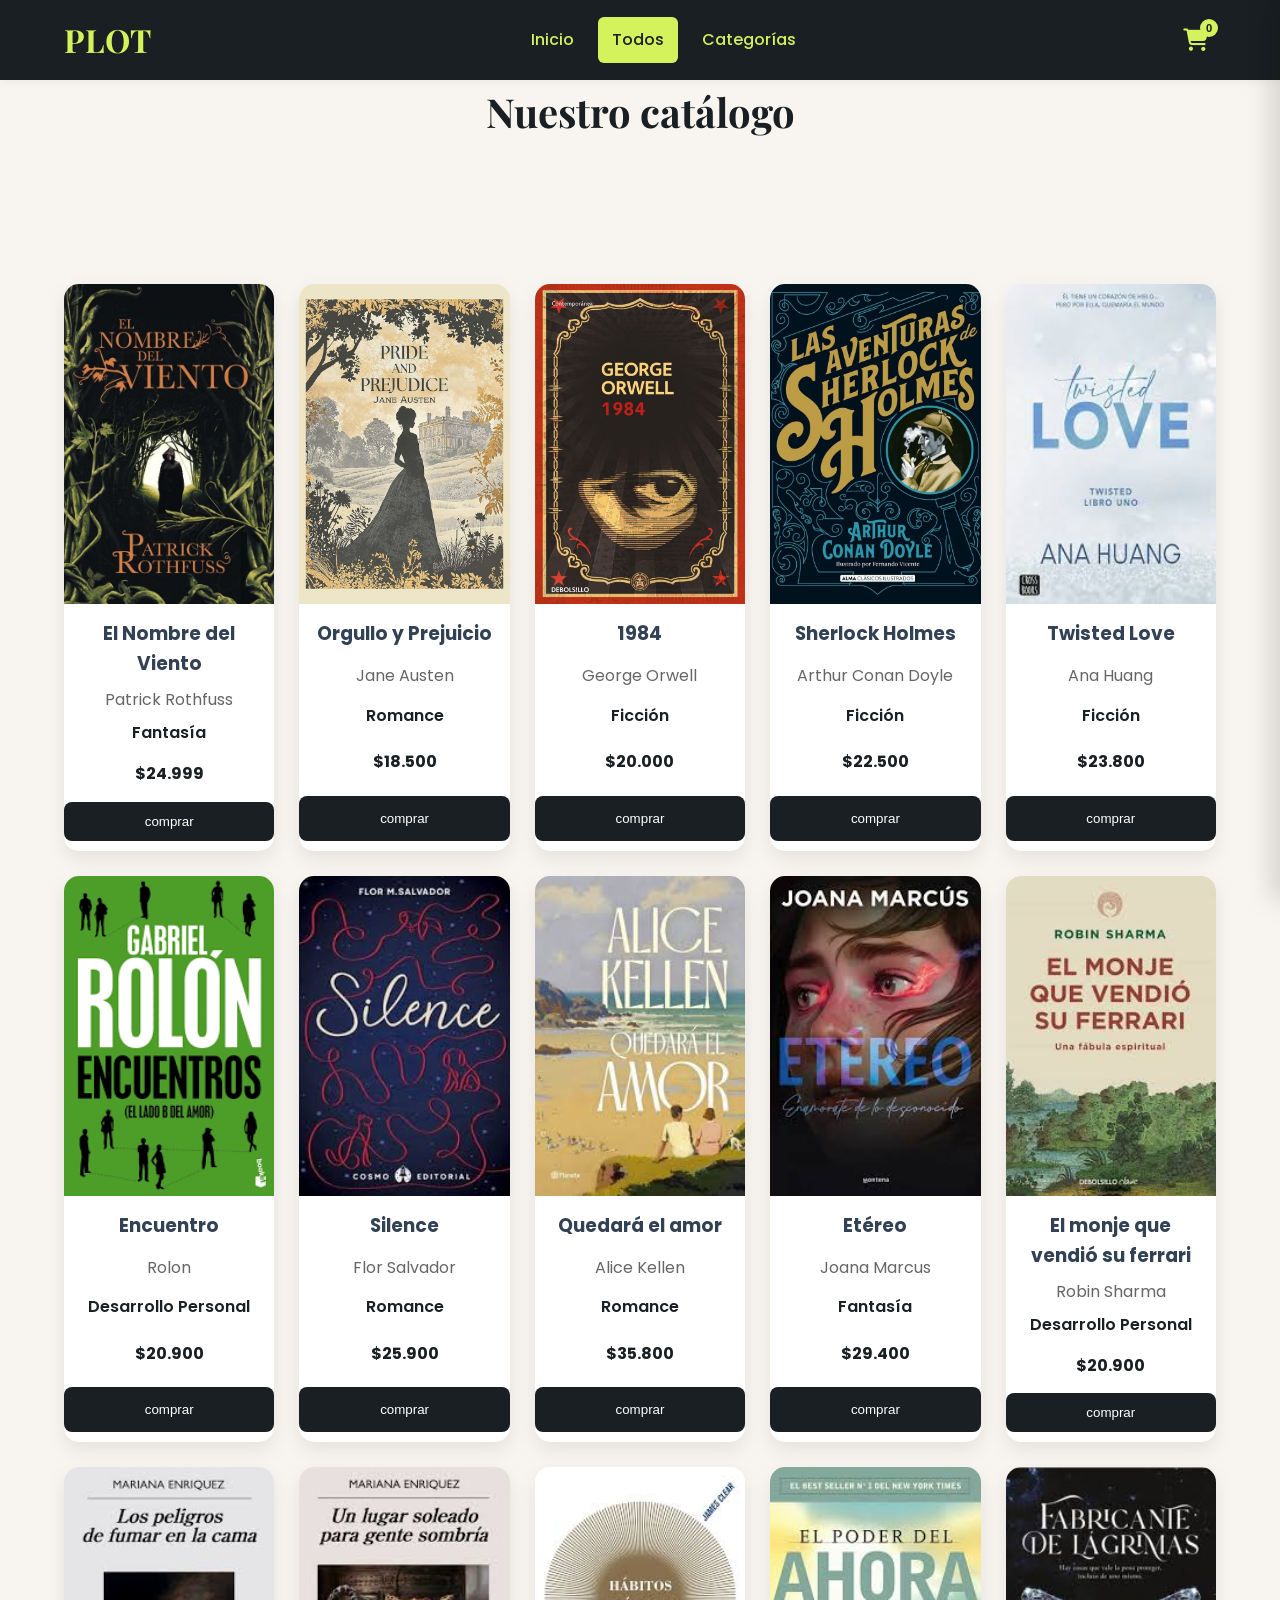
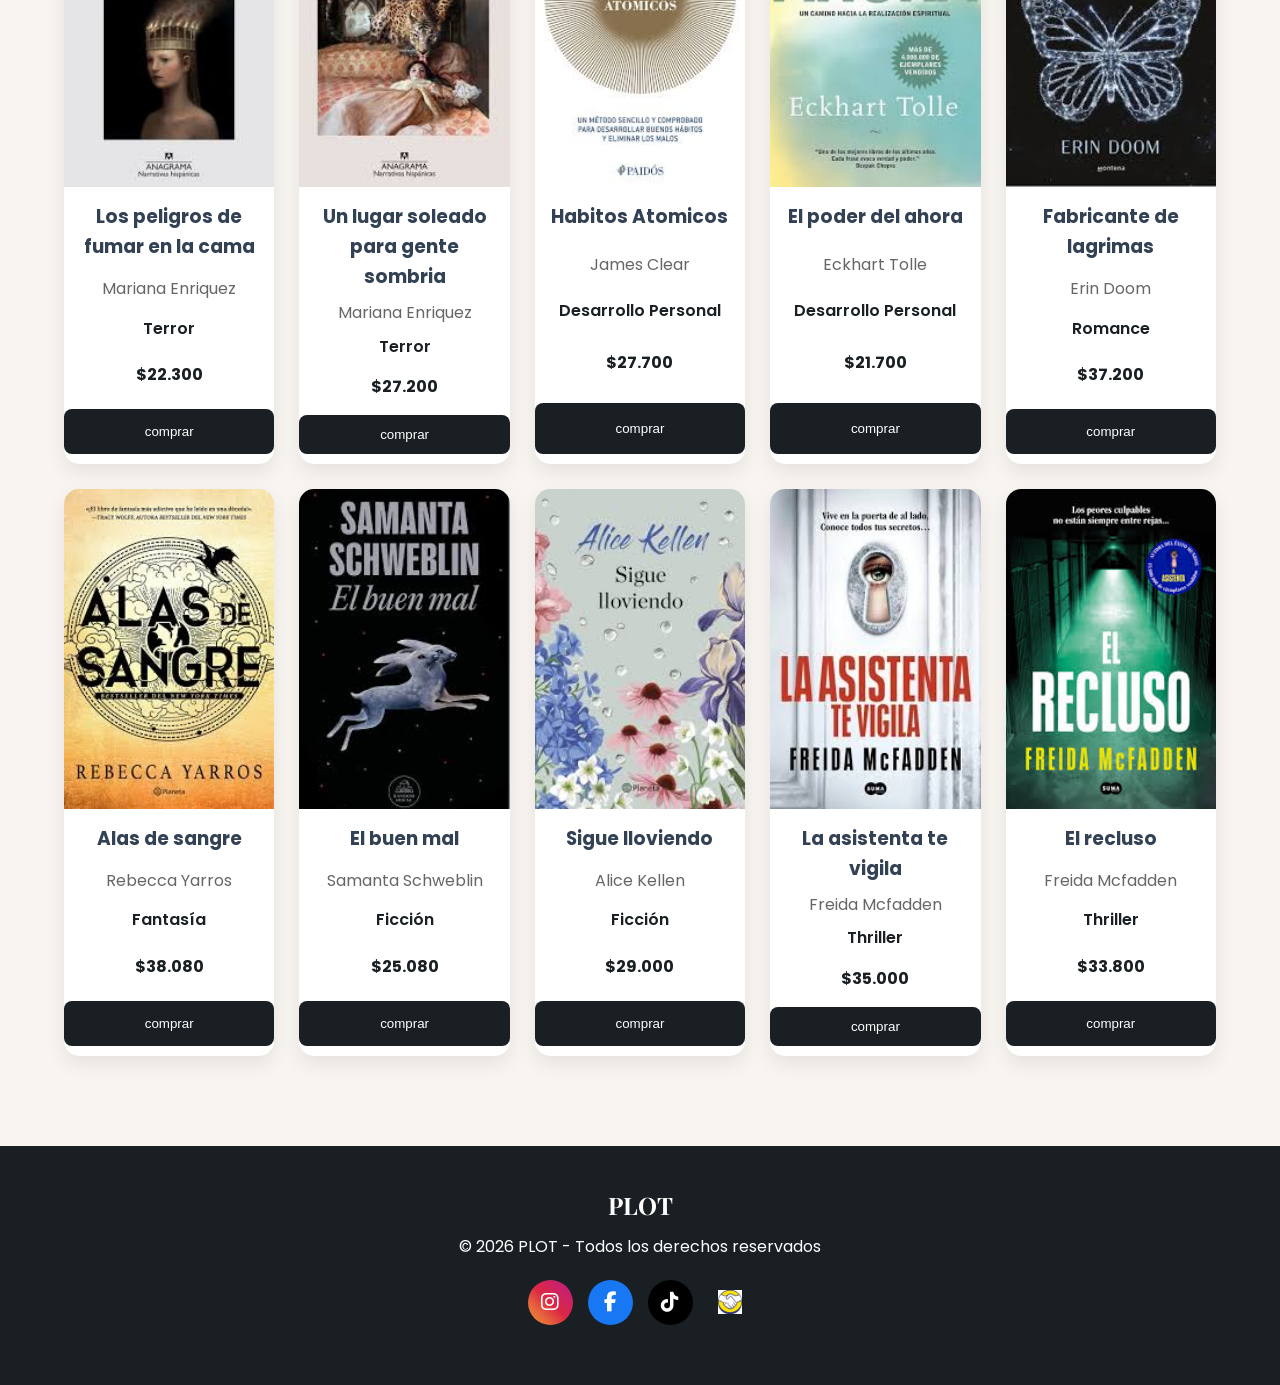
<file: catalogo.html>
<!DOCTYPE html>
<html lang="es">
<head>
<meta charset="UTF-8">
<meta name="viewport" content="width=device-width, initial-scale=1.0">
<title>Catálogo | PLOT</title>
<!-- ES PARA LOS ICONOS DE LAS REDES SOCIALES -->
<link rel="stylesheet" href="https://cdnjs.cloudflare.com/ajax/libs/font-awesome/6.5.1/css/all.min.css">

<link href="https://fonts.googleapis.com/css2?family=Playfair+Display:wght@600;700&family=Poppins:wght@300;400;500;600&display=swap" rel="stylesheet">
<link rel="stylesheet" href="style.css">
</head>

<body>

<header>
  <div class="container nav-container">
    <a href="index.html" class="logo">PLOT</a>

    <button class="hamburger" aria-label="Abrir menú" aria-expanded="false">
      <span class="bar"></span>
      <span class="bar"></span>
      <span class="bar"></span>
    </button>

    <nav class="nav-menu">
      <ul>
        <li><a href="index.html">Inicio</a></li>
        <li><a href="#" class="filter-btn active" data-filter="all">Todos</a></li>
        <li>
          <details class="category-dropdown">
            <summary>Categorías</summary>
            <ul>
              <li><a href="#" class="filter-btn" data-filter="fantasia">Fantasía</a></li>
              <li><a href="#" class="filter-btn" data-filter="romance">Romance</a></li>
              <li><a href="#" class="filter-btn" data-filter="desarrollo">Desarrollo</a></li>
              <li><a href="#" class="filter-btn" data-filter="ficcion">Ficción</a></li>
              <li><a href="#" class="filter-btn" data-filter="terror">Terror</a></li>
              <li><a href="#" class="filter-btn" data-filter="thriller">Thriller</a></li>
            </ul>
          </details>
        </li>
      </ul>
    </nav>

    <button class="cart-toggle" aria-label="Abrir carrito de compras">
        <i class="fa-solid fa-cart-shopping"></i>
        <span class="cart-count">0</span>
    </button>
  </div>
</header>

<h2 class="section-title">Nuestro catálogo</h2>

<!-- CATALOGO -->
<section class="catalog">
<div class="container">

<div class="book-grid">

<article class="book-card fantasia" data-categoria="fantasia">
<img src="images/books/book1.jpg">
<h3>El Nombre del Viento</h3>
<p>Patrick Rothfuss</p>
<span>Fantasía</span>
<h4>$24.999</h4>
<button>comprar</button>
</article>

<article class="book-card romance" data-categoria="romance">
<img src="images/books/book2.jpg">
<h3>Orgullo y Prejuicio</h3>
<p>Jane Austen</p>
<span>Romance</span>
<h4>$18.500</h4>
<button>comprar</button>
</article>

<article class="book-card ficcion" data-categoria="ficcion">
<img src="images/books/book3.jpg">
<h3>1984</h3>
<p>George Orwell</p>
<span>Ficción</span>
<h4>$20.000</h4>
<button>comprar</button>
</article>

<article class="book-card ficcion" data-categoria="ficcion">
<img src="images/books/book4.jpg">
<h3>Sherlock Holmes</h3>
<p>Arthur Conan Doyle</p>
<span>Ficción</span>
<h4>$22.500</h4>
<button>comprar</button>
</article>

<article class="book-card ficcion" data-categoria="ficcion">
<img src="images/books/book5.jfif">
<h3>Twisted Love</h3>
<p>Ana Huang</p>
<span>Ficción</span>
<h4>$23.800</h4>
<button>comprar</button>
</article>

<article class="book-card desarrollo" data-categoria="desarrollo">
<img src="images/books/book6.png">
<h3>Encuentro</h3>
<p>Rolon</p>
<span>Desarrollo Personal</span>
<h4>$20.900</h4>
<button>comprar</button>
</article>

<article class="book-card romance" data-categoria="romance">
<img src="images/books/book7.jfif">
<h3>Silence</h3>
<p>Flor Salvador</p>
<span>Romance</span>
<h4>$25.900</h4>
<button>comprar</button>
</article>

<article class="book-card romance" data-categoria="romance">
<img src="images/books/book8.jfif">
<h3>Quedará el amor</h3>
<p>Alice Kellen</p>
<span>Romance</span>
<h4>$35.800</h4>
<button>comprar</button>
</article>

<article class="book-card fantasia" data-categoria="fantasia">
<img src="images/books/book9.jfif">
<h3>Etéreo</h3>
<p>Joana Marcus</p>
<span>Fantasía</span>
<h4>$29.400</h4>
<button>comprar</button>
</article>

<article class="book-card desarrollo" data-categoria="desarrollo">
<img src="images/books/book_10.jfif">
<h3>El monje que vendió su ferrari</h3>
<p>Robin Sharma</p>
<span>Desarrollo Personal</span>
<h4>$20.900</h4>
<button>comprar</button>
</article>

<article class="book-card terror" data-categoria="terror">
<img src="images/books/book_11.jfif">
<h3>Los peligros de fumar en la cama</h3>
<p>Mariana Enriquez</p>
<span>Terror</span>
<h4>$22.300</h4>
<button>comprar</button>
</article>

<article class="book-card terror" data-categoria="terror">
<img src="images/books/book_12.jfif">
<h3>Un lugar soleado para gente sombria</h3>
<p>Mariana Enriquez</p>
<span>Terror</span>
<h4>$27.200</h4>
<button>comprar</button>
</article>

<article class="book-card desarrollo" data-categoria="desarrollo">
<img src="images/books/book_13.jfif">
<h3>Habitos Atomicos</h3>
<p>James Clear</p>
<span>Desarrollo Personal</span>
<h4>$27.700</h4>
<button>comprar</button>
</article>

<article class="book-card desarrollo" data-categoria="desarrollo">
<img src="images/books/book_14.jfif">
<h3>El poder del ahora</h3>
<p>Eckhart Tolle</p>
<span>Desarrollo Personal</span>
<h4>$21.700</h4>
<button>comprar</button>
</article>

<article class="book-card romance" data-categoria="romance">
<img src="images/books/book_15.jfif">
<h3>Fabricante de lagrimas</h3>
<p>Erin Doom</p>
<span>Romance</span>
<h4>$37.200</h4>
<button>comprar</button>
</article>

<article class="book-card fantasia" data-categoria="fantasia">
<img src="images/books/book_16.jfif">
<h3>Alas de sangre</h3>
<p>Rebecca Yarros</p>
<span>Fantasía</span>
<h4>$38.080</h4>
<button>comprar</button>
</article>

<article class="book-card ficcion" data-categoria="ficcion">
<img src="images/books/book_17.jfif">
<h3>El buen mal</h3>
<p>Samanta Schweblin</p>
<span>Ficción</span>
<h4>$25.080</h4>
<button>comprar</button>
</article>

<article class="book-card ficcion" data-categoria="ficcion">
<img src="images/books/book_18.jfif">
<h3>Sigue lloviendo</h3>
<p>Alice Kellen</p>
<span>Ficción</span>
<h4>$29.000</h4>
<button>comprar</button>
</article>

<article class="book-card thriller" data-categoria="thriller">
<img src="images/books/book_19.jfif">
<h3>La asistenta te vigila</h3>
<p>Freida Mcfadden</p>
<span>Thriller</span>
<h4>$35.000</h4>
<button>comprar</button>
</article>

<article class="book-card thriller" data-categoria="thriller">
<img src="images/books/book_20.jfif">
<h3>El recluso</h3>
<p>Freida Mcfadden</p>
<span>Thriller</span>
<h4>$33.800</h4>
<button>comprar</button>
</article>


</div>

</div>
</section>

    <footer>
        <div class="container">

            <h2>PLOT</h2>

            <p>
                © 2026 PLOT - Todos los derechos reservados
            </p>

                <!-- Redes sociales -->
                <div class="social-links">
                <a href="https://www.instagram.com/plot.libros/" target="_blank" rel="noopener noreferrer" class="social-icon instagram" aria-label="Instagram">
                    <i class="fab fa-instagram"></i>
                </a>

                <a href="https://www.facebook.com/tu_pagina" target="_blank" rel="noopener noreferrer" class="social-icon facebook" aria-label="Facebook">
                    <i class="fab fa-facebook-f"></i>
                </a>

                <a href="https://www.tiktok.com/@plot.libros?lang=en" target="_blank" rel="noopener noreferrer" class="social-icon tiktok" aria-label="TikTok">
                    <i class="fab fa-tiktok"></i>
                </a>

                <a href="https://listado.mercadolibre.com.ar/pagina/mz20260127202138/#component=menu_corridors&tracking_id=77a5ac54-7f8c-451b-b16d-e55846850fa1&label=Todos+los+productos&global_position=1" target="_blank" rel="noopener noreferrer" class="social-icon mercadolibre" aria-label="Mercado Libre">
                <img src="images/ML.webp" alt="Mercado Libre" style="width: 24px; height: 24px;">
                </a>
                </div>

        </div>
    </footer>

    <!-- CARRITO -->
    <div class="cart-overlay"></div>
    <aside class="cart-panel">
        <div class="cart-panel-header">
            <h3>Tu carrito</h3>
            <button class="close-cart" aria-label="Cerrar carrito">&times;</button>
        </div>

        <ul class="cart-items"></ul>

        <div class="cart-panel-footer">
            <p class="cart-total-row">Total: <span class="cart-total">$0</span></p>
            <button class="checkout-btn">Finalizar compra</button>
        </div>
    </aside>

<script src="js/carrito.js"></script>
<script>
    (function(){
        const hamburgers = document.querySelectorAll('.hamburger');
        hamburgers.forEach(btn => {
            const nav = btn.closest('.nav-container').querySelector('.nav-menu');

            const setOpen = (open) => {
                if(open){
                    nav.classList.add('open');
                    btn.setAttribute('aria-expanded','true');
                } else {
                    nav.classList.remove('open');
                    btn.setAttribute('aria-expanded','false');
                }
            };

            btn.addEventListener('click', (e) => {
                e.stopPropagation();
                const isOpen = !nav.classList.contains('open');
                setOpen(isOpen);
            });

            nav.querySelectorAll('a, summary').forEach(el => {
                el.addEventListener('click', () => setOpen(false));
            });

            document.addEventListener('click', (e) => {
                if(!btn.contains(e.target) && !nav.contains(e.target) && nav.classList.contains('open')){
                    setOpen(false);
                }
            });

            document.addEventListener('keydown', (e) => {
                if(e.key === 'Escape' && nav.classList.contains('open')){
                    setOpen(false);
                    btn.focus();
                }
            });
        });
    })();
</script>
</body>
</html>
</file>
<file: style.css>
/* =========================
   RESET
========================= */

*{
    margin:0;
    padding:0;
    box-sizing:border-box;
}

html{
    scroll-behavior:smooth;
}

body{
    font-family:'Poppins',sans-serif;
    background:#F8F5F0;
    color:#334155;
    line-height:1.6;
}

/* =========================
   VARIABLES
========================= */

:root{
    --primary:rgb(25, 31, 34);
    --secondary:#D4F25C;
    --light:#F8F5F0;
    --text:#334155;
    --white:#ffffff;
    --shadow:0 8px 20px rgba(0,0,0,0.08);
}

/* =========================
   GENERALES
========================= */

.container{
    width:90%;
    max-width:1200px;
    margin:auto;
}

section{
    padding:90px 0;
}

.section-title{
    margin-bottom:50px;
    text-align:center;
    font-size:2.5rem;
    color:var(--primary);
    font-family:'Playfair Display',serif;
}

/* =========================
   HEADER
========================= */

header{
    background:var(--primary);
    position:sticky;
    top:0;
    z-index:999;
    box-shadow:0 2px 10px rgba(0,0,0,.05);
}

.nav-container{
    display:flex;
    justify-content:space-between;
    align-items:center;
    height:80px;
    gap:20px;
}

.logo{
    color:var(--secondary);
    font-family:'Playfair Display',serif;
    font-size:2rem;
    font-weight:700;
    text-decoration:none;
}

.hamburger{
    display:none;
    background:none;
    border:none;
    cursor:pointer;
    color:var(--secondary);
}

.nav-menu ul{
    display:flex;
    list-style:none;
    gap:10px;
    align-items:center;
}

.nav-menu a{
    text-decoration:none;
    color:var(--secondary);
    font-weight:500;
    transition:.3s;
    padding:10px 14px;
    display:inline-block;
}

.nav-menu a:hover{
    color:rgb(119, 160, 42);
}

.category-dropdown{
    position:relative;
    display:inline-block;
}

.category-dropdown summary{
    list-style:none;
    cursor:pointer;
    color:var(--secondary);
    font-weight:500;
    padding:10px 14px;
}

.category-dropdown summary::-webkit-details-marker {
    display:none;
}

.category-dropdown ul{
    position:absolute;
    top:calc(100% + 8px);
    left:0;
    background:var(--white);
    border-radius:10px;
    box-shadow:var(--shadow);
    min-width:180px;
    padding:10px;
    display:flex;
    flex-direction:column;
    gap:6px;
    z-index:1000;
}

.category-dropdown li{
    list-style:none;
}

.category-dropdown a{
    color:var(--primary);
}

/* =========================
   HERO
========================= */

.hero{
    min-height:90vh;
    display:flex;
    align-items:center;
}

.hero-content{
    display:grid;
    grid-template-columns:1fr 1fr;
    gap:60px;
    align-items:center;
}

.hero-text h2{
    font-size:4rem;
    line-height:1.2;
    margin-bottom:20px;
    color:var(--primary);
    font-family:'Playfair Display',serif;
}

.hero-text p{
    font-size:1.1rem;
    margin-bottom:30px;
}

.hero-buttons{
    display:flex;
    gap:20px;
}

.btn{
    display:inline-block;
    padding:15px 30px;
    background:var(--primary);
    color:var(--white);
    text-decoration:none;
    border-radius:8px;
    transition:.3s;
    font-weight:600;
}

.btn:hover{
    background:var(--secondary);
    transform:translateY(-3px);
}

.btn-secondary{
    display:inline-block;
    padding:15px 30px;
    background:var(--primary);
    color:var(--white);
    text-decoration:none;
    border-radius:8px;
    transition:.3s;
    font-weight:600;
}

.btn-secondary:hover{
    background:var(--secondary);
    transform:translateY(-3px);
}

.hero-image img{
    width:100%;
    border-radius:20px;
    box-shadow:var(--shadow);
}



/* =========================
   CATALOGO
========================= */

.catalog{
    /* CAMBIE EL COLOR DE FONDO DE ESTA SECCION PARA QUE SEA ROJO */
    background:var(--light);
}

.book-grid{
    display:grid;
    grid-template-columns:repeat(5,1fr);
    gap:25px;
}

.book-card{
    display: grid;
    grid-template-rows:min-content;
    background:White;
    border-radius:15px;
    overflow:hidden;
    box-shadow:var(--shadow);
    padding-bottom:10px;
    text-align:center;
    transition:.3s;
}

.book-card:hover{
    transform:translateY(-8px);
}

.book-card img{
    width:100%;
    height:320px;
    object-fit:cover;
}
/* titulo del libro */
.book-card h3{
    margin-top:15px;
    padding:0 10px;
}
/* autor */
.book-card p{
    color:#666;
    margin-top:8px;
}
/* genero */
.book-card span{
    display:block;
    margin-top:8px;
    color:var(--primary);
    font-weight:600;
}
/* precio */
.book-card h4{
    margin-top:15px;
    color:var(--primary);
}

.book-card button{
    margin-top:15px;
    padding:12px 25px;
    border:none;
    background:var(--primary);
    color:white;
    border-radius:8px;
    cursor:pointer;
    transition:.3s;
}

.book-card button:hover{
    background:var(--secondary);
}

/* =========================
   BENEFICIOS
========================= */

.benefits{
    background:var(--primary);
}

.benefits .container{
    display:grid;
    grid-template-columns:repeat(4,1fr);
    gap:30px;
}

.benefit{
    text-align:center;
    color:white;
    font-size:3rem;
}

.benefit h3{
    margin-top:15px;
    font-size:1.2rem;
}

/* =========================
   NOSOTROS
========================= */

.about{
    text-align:center;
}

.about p{
    max-width:800px;
    margin:auto;
    margin-bottom:50px;
    font-size:1.1rem;
}

.stats{
    display:flex;
    justify-content:center;
    gap:60px;
}

.stats h3{
    font-size:2.5rem;
    color:var(--secondary);
}

.stats p{
    margin-top:10px;
}

/* =========================
   TESTIMONIOS
========================= */

.testimonials{
    background:var(--light);
}

.testimonial-grid{
    display:grid;
    grid-template-columns:1fr 1fr;
    gap:30px;
}

.testimonial{
    background:#f4f4f4;
    padding:30px;
    border-radius:15px;
    box-shadow:var(--shadow);
}

.testimonial p{
    margin:15px 0;
}

/* =========================
   CONTACTO
========================= */

.contact form{
    max-width:800px;
    margin:auto;
    display:flex;
    flex-direction:column;
    gap:20px;
}

.contact input,
.contact textarea{
    width:100%;
    padding:15px;
    border:1px solid #ddd;
    border-radius:8px;
    font-size:1rem;
    font-family:'Poppins',sans-serif;
}

.contact input:focus,
.contact textarea:focus{
    outline:none;
    border-color:var(--secondary);
}

.contact button{
    background:var(--primary);
    color:white;
    border:none;
    padding:16px;
    border-radius:8px;
    cursor:pointer;
    font-size:1rem;
    transition:.3s;
    
}

.contact button:hover{
    background:var(--secondary);
    opacity:.9;
}

/* =========================
   FOOTER
========================= */

footer{
    background:var(--primary);
    color:white;
    text-align:center;
    padding:40px 20px;
}

footer h2{
    margin-bottom:10px;
    font-family:'Playfair Display',serif;
}

/* =========================
   ANIMACIONES
========================= */

.category-card,
.book-card,
.testimonial{
    transition:
    transform .3s ease,
    box-shadow .3s ease;
}

.category-card:hover,
.book-card:hover,
.testimonial:hover{
    box-shadow:
    0 15px 35px rgba(0,0,0,.12);
}

/* =========================
   TABLET
========================= */

@media(max-width:1024px){

    .hero-content{
        grid-template-columns:1fr;
        text-align:center;
    }

    .hero-buttons{
        justify-content:center;
    }

    .category-grid{
        grid-template-columns:repeat(2,1fr);
    }

    .book-grid{
        grid-template-columns:repeat(2,1fr);
    }

    .benefits .container{
        grid-template-columns:repeat(2,1fr);
    }

    .stats{
        flex-direction:column;
        gap:30px;
    }
}

/* =========================
   MOBILE
========================= */

@media(max-width:768px){

    header{
        padding:15px 0;
    }

    .nav-container{
        flex-wrap:wrap;
        height:auto;
        justify-content:space-between;
    }

    /* hamburger visible on mobile */
    .hamburger{
        display:flex;
        width:44px;
        height:44px;
        align-items:center;
        justify-content:center;
        gap:6px;
        padding:8px;
        background:none;
        border:none;
        cursor:pointer;
        color:var(--secondary);
    }

    .hamburger .bar{
        display:block;
        width:22px;
        height:2px;
        background:var(--secondary);
        border-radius:2px;
            transition:transform .25s cubic-bezier(.2,.8,.2,1), opacity .2s ease;
            transform-origin:center;
        }

        /* animated X when open */
        .hamburger[aria-expanded="true"] .bar:nth-child(1){
            transform: translateY(6px) rotate(45deg);
        }

        .hamburger[aria-expanded="true"] .bar:nth-child(2){
            opacity:0;
            transform:scaleX(0);
        }

        .hamburger[aria-expanded="true"] .bar:nth-child(3){
            transform: translateY(-6px) rotate(-45deg);
        }

    /* hide nav by default on mobile, show when .open */
    .nav-menu ul{
        display:none;
        flex-direction:column;
        gap:10px;
        width:100%;
        padding:10px 0;
    }

    .nav-menu.open ul{
        display:flex;
    }

    /* mobile link styles */
    .nav-menu a{
        display:block;
        padding:12px 16px;
        color:var(--secondary);
    }

    .category-dropdown ul{
        position:static;
        margin-top:8px;
        box-shadow:none;
        padding-left:12px;
    }

    .hero{
        min-height:auto;
        padding-top:50px;
    }

    .hero-text h2{
        font-size:2.5rem;
    }

    .hero-buttons{
        flex-direction:column;
    }

    .category-grid{
        grid-template-columns:1fr;
    }

    .book-grid{
        grid-template-columns:1fr;
    }

    .testimonial-grid{
        grid-template-columns:1fr;
    }

    .benefits .container{
        grid-template-columns:1fr;
    }

    .section-title{
        font-size:2rem;
    }
}
/* =========================
   FILTROS CATEGORIAS
========================= */

.filters{
    background:var(--primary);
    padding:40px 0;
    text-align:center;
}



.filter-btn{
    padding:10px 20px;
    text-decoration:none;
    color:var(--secondary);
    font-weight:500;
    transition:.3s;
}

.filter-btn:hover{
    background:var(--secondary);
    color:black;
}

.filter-btn.active{
    background:var(--secondary);
    color:var(--primary);
    border-radius:6px;
}

/* OCULTAR LIBROS FILTRADOS (controlado por JS) */
.book-card.hidden{
    display:none;
}

/* =========================
   CARRITO DE COMPRAS
========================= */

.cart-toggle{
    position:relative;
    background:none;
    border:none;
    color:var(--secondary);
    font-size:1.4rem;
    cursor:pointer;
    padding:8px;
    display:flex;
    align-items:center;
    justify-content:center;
    transition:.3s;
}

.cart-toggle:hover{
    color:rgb(119, 160, 42);
}

.cart-count{
    position:absolute;
    top:-2px;
    right:-2px;
    background:var(--secondary);
    color:var(--primary);
    font-size:.7rem;
    font-weight:700;
    min-width:18px;
    height:18px;
    border-radius:50%;
    display:flex;
    align-items:center;
    justify-content:center;
    padding:0 3px;
}

.cart-overlay{
    position:fixed;
    inset:0;
    background:rgba(0,0,0,.45);
    opacity:0;
    pointer-events:none;
    transition:opacity .3s ease;
    z-index:1000;
}

.cart-overlay.open{
    opacity:1;
    pointer-events:auto;
}

.cart-panel{
    position:fixed;
    top:0;
    right:0;
    height:100vh;
    width:400px;
    max-width:90vw;
    background:var(--white);
    box-shadow:-8px 0 25px rgba(0,0,0,.15);
    z-index:1001;
    display:flex;
    flex-direction:column;
    transform:translateX(100%);
    transition:transform .35s ease;
}

.cart-panel.open{
    transform:translateX(0);
}

.cart-panel-header{
    display:flex;
    align-items:center;
    justify-content:space-between;
    padding:20px 24px;
    background:var(--primary);
    color:var(--white);
}

.cart-panel-header h3{
    font-family:'Playfair Display',serif;
    font-size:1.4rem;
}

.close-cart{
    background:none;
    border:none;
    color:var(--secondary);
    font-size:1.6rem;
    line-height:1;
    cursor:pointer;
}

.cart-items{
    list-style:none;
    padding:10px 24px;
    flex:1;
    overflow-y:auto;
}

.cart-item{
    display:flex;
    align-items:center;
    justify-content:space-between;
    gap:10px;
    padding:16px 0;
    border-bottom:1px solid #eee;
}

.cart-item strong{
    display:block;
    color:var(--primary);
    font-size:.95rem;
}

.cart-item p{
    color:#666;
    font-size:.85rem;
    margin-top:4px;
}

.remove-item{
    background:none;
    border:none;
    color:#aaa;
    font-size:1.3rem;
    line-height:1;
    cursor:pointer;
    padding:4px 8px;
    transition:.2s;
}

.remove-item:hover{
    color:#e14747;
}

.empty-cart{
    text-align:center;
    color:#999;
    padding:40px 0;
}

.cart-panel-footer{
    padding:20px 24px 24px;
    border-top:1px solid #eee;
}

.cart-total-row{
    display:flex;
    justify-content:space-between;
    font-size:1.1rem;
    font-weight:600;
    color:var(--primary);
    margin-bottom:16px;
}

.checkout-btn{
    width:100%;
    padding:14px;
    border:none;
    border-radius:8px;
    background:var(--primary);
    color:var(--white);
    font-weight:600;
    cursor:pointer;
    transition:.3s;
}

.checkout-btn:hover{
    background:var(--secondary);
    color:var(--primary);
}

.checkout-btn:disabled{
    opacity:.5;
    cursor:not-allowed;
}

@media(max-width:768px){
    .cart-panel{
        width:100%;
        max-width:100vw;
    }
}

/* =========================
   FORMULARIO DE CONTACTO - MENSAJES
========================= */

.form-message{
    display:none;
    padding:14px 16px;
    border-radius:8px;
    font-size:.95rem;
}

.form-message.success{
    display:block;
    background:#e6f7d9;
    color:#3a6b1f;
    border:1px solid #c3e7a0;
}

.form-message.error{
    display:block;
    background:#fdeaea;
    color:#a13333;
    border:1px solid #f3c2c2;
}

.contact input.invalid,
.contact textarea.invalid{
    border-color:#e14747;
}

/* =========================
   FOOTER REDES SOCIALES 
========================= */

.social-links {
  display: flex;
  gap: 15px;
  justify-content: center;
  padding: 20px 0;
}

.social-icon {
  display: flex;
  align-items: center;
  justify-content: center;
  width: 45px;
  height: 45px;
  border-radius: 50%;
  color: #fff;
  font-size: 20px;
  text-decoration: none;
  transition: transform 0.3s ease, opacity 0.3s ease;
}

.social-icon:hover {
  transform: scale(1.1);
  opacity: 0.9;
}

.instagram {
  background: linear-gradient(45deg, #f09433, #e6683c, #dc2743, #cc2366, #bc1888);
}

.facebook {
  background-color: #1877f2;
}

.tiktok {
  background-color: #000000;
}
</file>
